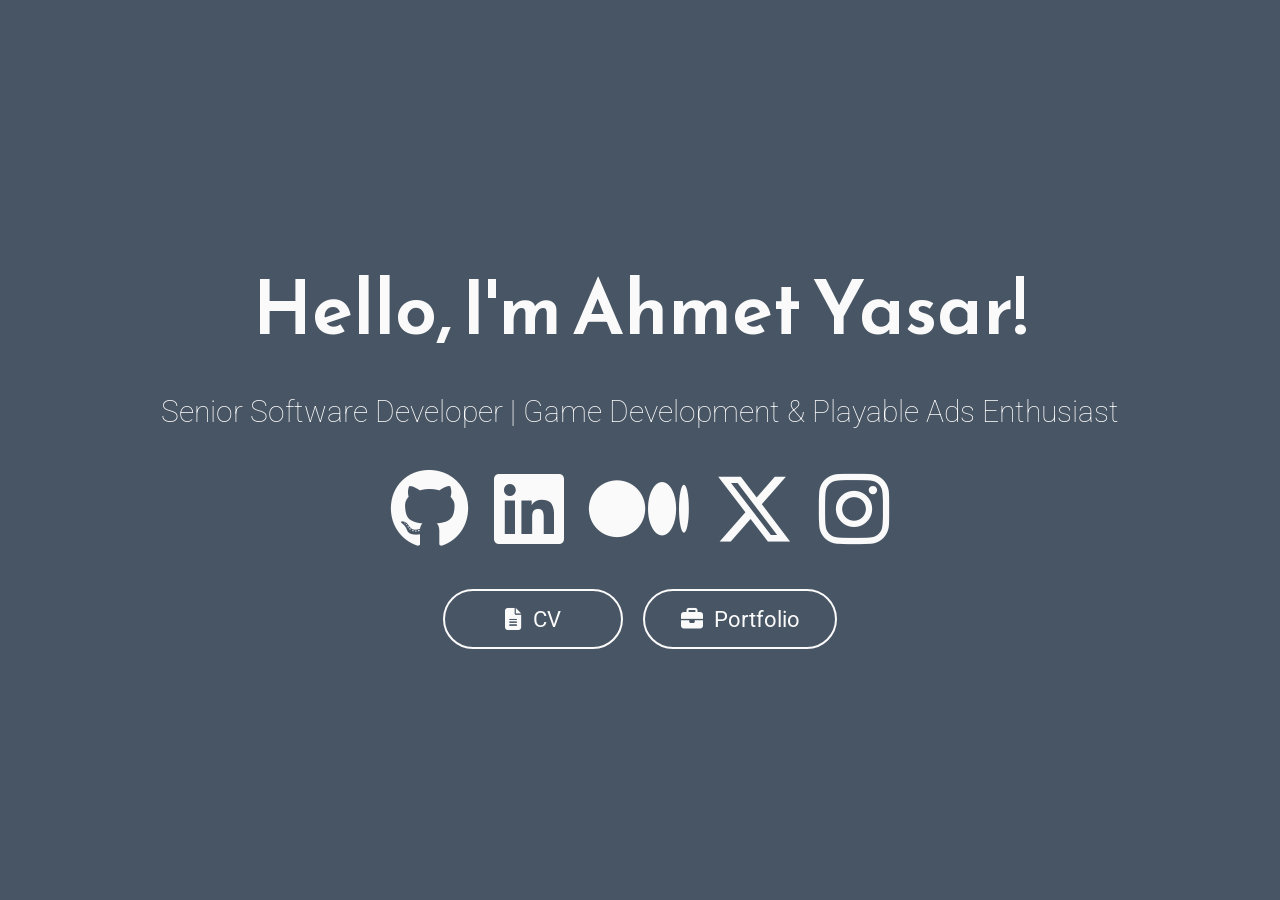
<file: index.html>
<!DOCTYPE html>
<html lang="en">

<head>
	<meta charset="utf-8">
	<meta http-equiv="X-UA-Compatible" content="IE=edge">
	<meta name="viewport" content="width=device-width, initial-scale=1.0">

	<title>Ahmet Yaşar YILDIRIM | Senior Software Developer</title>
	<meta name="description" content="Ahmet Yaşar YILDIRIM – Senior Software Developer focused on game development and playable ads. CV, portfolio and social links.">
	<meta name="author" content="Ahmet Yaşar YILDIRIM">
	<meta name="robots" content="index, follow">
	<link rel="canonical" href="https://ahmetyasary.github.io/">

	<meta property="og:type" content="profile">
	<meta property="og:url" content="https://ahmetyasary.github.io/">
	<meta property="og:title" content="Ahmet Yaşar YILDIRIM | Senior Software Developer">
	<meta property="og:description" content="Senior Software Developer | Game Development &amp; Playable Ads Enthusiast">
	<meta property="og:image" content="https://ahmetyasary.github.io/apple-touch-icon.png">
	<meta property="profile:first_name" content="Ahmet Yaşar">
	<meta property="profile:last_name" content="YILDIRIM">
	<meta name="twitter:card" content="summary">
	<meta name="twitter:site" content="@ahmetyasary">
	<meta name="twitter:title" content="Ahmet Yaşar YILDIRIM | Senior Software Developer">
	<meta name="twitter:description" content="Senior Software Developer | Game Development &amp; Playable Ads Enthusiast">

	<script type="application/ld+json">
	{
		"@context": "https://schema.org",
		"@type": "Person",
		"name": "Ahmet Yaşar YILDIRIM",
		"alternateName": ["Ahmet Yaşar Yıldırım", "Ahmet Yasar Yildirim", "Ahmet Yaşar Y."],
		"jobTitle": "Senior Software Developer",
		"url": "https://ahmetyasary.github.io/",
		"sameAs": [
			"https://github.com/ahmetyasary",
			"https://www.linkedin.com/in/ahmetyasary",
			"https://medium.com/@ahmetyasary",
			"https://x.com/ahmetyasary",
			"https://instagram.com/ahmetyasary"
		]
	}
	</script>

	<link rel="icon" href="favicon.ico" sizes="any">
	<link rel="icon" href="favicon.svg" type="image/svg+xml">
	<link rel="apple-touch-icon" href="apple-touch-icon.png">

	<link href="https://fonts.googleapis.com/css?family=Reem+Kufi|Roboto:300" rel="stylesheet">
	<link href="https://cdnjs.cloudflare.com/ajax/libs/font-awesome/6.5.1/css/all.min.css" rel="stylesheet">
	<link rel="stylesheet" href="css/reset.css">
	<link rel="stylesheet" href="css/styles.css?v=2">
	<link rel="stylesheet" href="css/themes/grey-white.css?v=2">
</head>

<body>
	<main>
		<h1 class="intro">Hello, I'm Ahmet Yasar!</h1>
		<div class="tagline">Senior Software Developer | Game Development & Playable Ads Enthusiast</div>
		<!-- Find your icons from here - https://fontawesome.com/icons?d=gallery&s=brands  -->
		<div class="icons-social">
			<a target="_blank" href="https://github.com/ahmetyasary"><i class="fab fa-github"></i></a>
			<a target="_blank" href="https://www.linkedin.com/in/ahmetyasary"><i class="fab fa-linkedin"></i></a>
			<a target="_blank" href="https://medium.com/@ahmetyasary"><i class="fab fa-medium"></i></a>
			<a target="_blank" href="https://x.com/ahmetyasary"><i class="fab fa-x-twitter"></i></a>
			<a target="_blank" href="https://instagram.com/ahmetyasary"><i class="fab fa-instagram"></i></a>
		</div>
		<div class="doc-buttons">
			<a class="doc-btn" href="docs/cv.pdf" target="_blank" rel="noopener"><i class="fa-solid fa-file-lines"></i> CV</a>
			<a class="doc-btn" href="docs/portfolio.pdf" target="_blank" rel="noopener"><i class="fa-solid fa-briefcase"></i> Portfolio</a>
		</div>
	</main>
</body>
</html>
</file>
<file: css/styles.css>
/* Typography */

html {
	font-family: 'Roboto', sans-serif;
}

@media (min-width: 576px) {
	html {
		font-size: 14px;
	}
}

@media (min-width: 768px) {
	html {
		font-size: 16px;
	}
}

@media (min-width: 992px) {
	html {
		font-size: 18px;
	}
}

@media (min-width: 1200px) {
	html {
		font-size: 20px;
	}
}

.icons-social i {
	font-size: 4em;
}

/* Custom Styles */

main {
	display: flex;
	flex-direction: column;
	min-height: 100vh;
	justify-content: center;
	padding: 0 30px;
	text-align: center;
}

main > .intro {
	font-family: 'Reem Kufi', sans-serif;
	font-size: 3.75em;
	font-weight: 600;
}

main > .tagline {
	font-size: 1.5rem;
	margin: 1.5rem 0;
	font-weight: 100;
}

.icons-social i {
	padding: 10px;
}

.devto {
	margin-bottom: -0.20rem;
}

.devto svg {
	margin-bottom: -0.20rem;
	margin-left: 0.675rem;;
	width: 2.65rem;
	height: 2.65rem;
}

.doc-buttons {
	display: flex;
	flex-wrap: wrap;
	justify-content: center;
	gap: 1rem;
	margin-top: 1.5rem;
}

.doc-btn {
	display: inline-flex;
	align-items: center;
	gap: 0.5em;
	min-width: 9rem;
	justify-content: center;
	padding: 0.7em 1.6em;
	border: 2px solid currentColor;
	border-radius: 999px;
	font-size: 1.1rem;
	text-decoration: none;
	transition: background-color 0.2s, color 0.2s;
}
</file>
<file: css/themes/grey-white.css>
/* Theme */

main {
	background: #485564;
	color: #FAFAFA;
}

.icons-social a {
	color: #FAFAFA;	
}

.icons-social a svg path{
	fill: #FAFAFA;
}

.doc-btn {
	color: #FAFAFA;
}

.doc-btn:hover,
.doc-btn:focus-visible {
	background: #FAFAFA;
	color: #485564;
}
</file>
